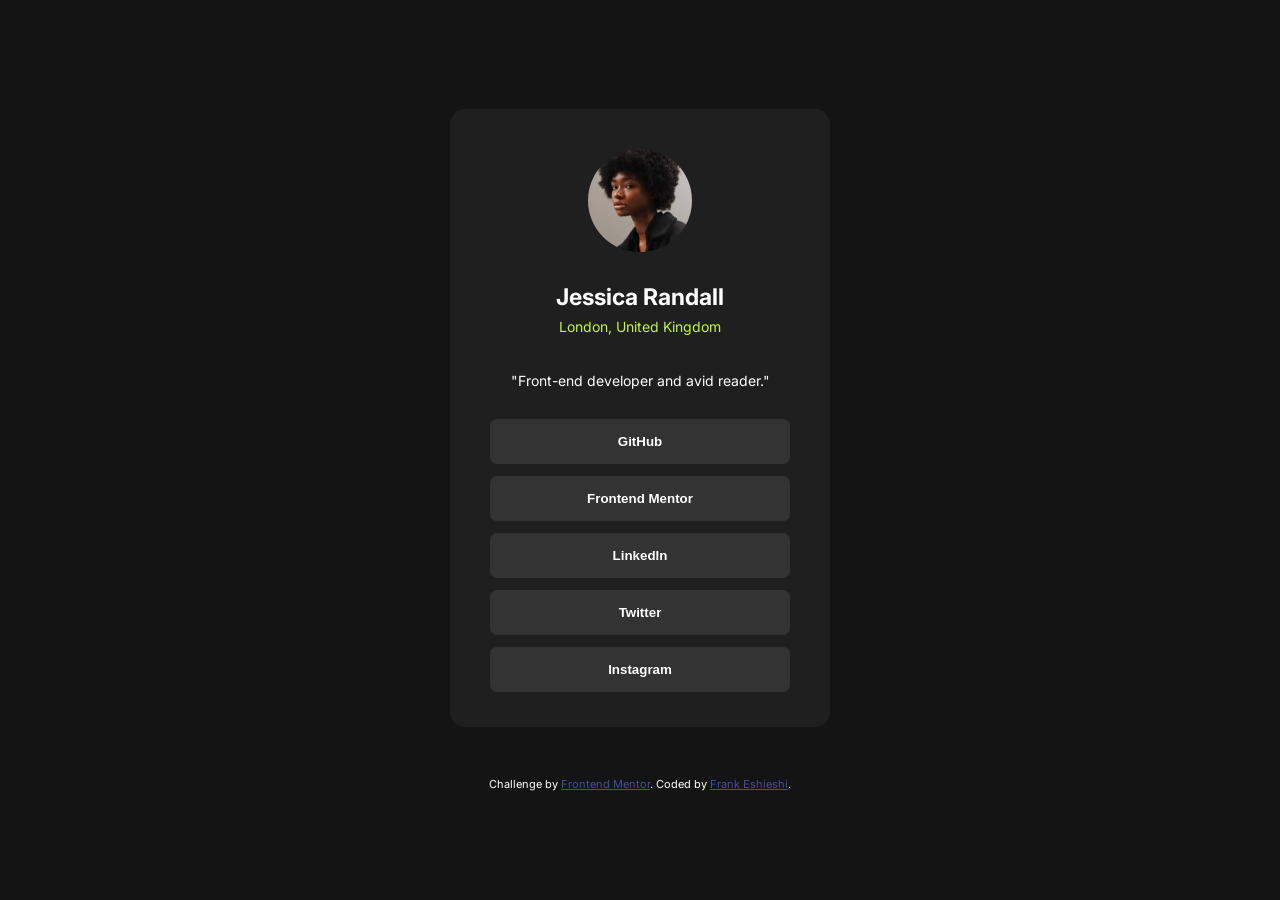
<file: index.html>
<!DOCTYPE html>
<html lang="en">
<head>
  <meta charset="UTF-8">
  <meta name="viewport" content="width=device-width, initial-scale=1.0"> <!-- displays site properly based on user's device -->

  <link rel="icon" type="image/png" sizes="32x32" href="./assets/images/favicon-32x32.png">
  <link rel="stylesheet" href="Social-Links-Profile-Main.css">
  
  <title>Frontend Mentor | Social links profile</title>

  <!-- Feel free to remove these styles or customise in your own stylesheet 👍 -->
  <style>
    .attribution { font-size: 11px; text-align: center; }
    .attribution a { color: hsl(228, 45%, 44%); }
  </style>
</head>
<body>
  <main>
    
      <section class="sec1">
        <div class="imgDiv"><img src="assets/images/avatar-jessica.jpeg" alt="avatar"></div>
        <div class="sec1Div">
          <h1>Jessica Randall</h1>
          <p>London, United Kingdom</p>
        </div>
        <div><p>"Front-end developer and avid reader."</p></div>
      </section>
      <section class="sec2">
        <button>GitHub</button>
        <button>Frontend Mentor</button>
        <button>LinkedIn</button>
        <button>Twitter</button>
        <button>Instagram</button>
      </section>
    
  </main>
  <footer>
    <div class="attribution">
      Challenge by <a href="https://www.frontendmentor.io?ref=challenge" target="_blank">Frontend Mentor</a>. 
      Coded by <a href="https://github.com/Fr1nk5sh" target="_blank">Frank Eshieshi</a>.
    </div>
  </footer>
</body>
</html>
</file>
<file: Social-Links-Profile-Main.css>
@import url('https://fonts.googleapis.com/css2?family=Inter:ital,opsz,wght@0,14..32,100..900;1,14..32,100..900&display=swap');

* {
    margin: 0px;
    padding: 0px;
    box-sizing: border-box;
}

:root {
    /* COLORS */
    --White: hsl(0, 0%, 100%);
    --Grey: hsl(0, 0%, 20%);
    --Dark-Grey: hsl(0, 0%, 12%);
    --Off-Black: hsl(0, 0%, 8%);
    --Green: hsl(75, 94%, 57%);

    /* FONT-WEIGHT */
    --FONT-WEIGHT-1: 400;
    --FONT-WEIGHT-2: 600;
    --FONT-WEIGHT-3: 700;

    --MARGIN: 30px;
 }

 body {
    background-color: var(--Off-Black);
    color: var(--White);
    font-family: 'Inter';
    font-size: 14px;
    min-height: 100vh;
    text-align: center;

    display: flex;
    flex-direction: column;
    justify-content: center;
    align-items: center;
}

main {
    background-color: var(--Dark-Grey);
    border-radius: 15px;
    white-space: nowrap;
    margin-bottom: 50px;

    display: flex;
    flex-direction: column;
    justify-content: center;
    align-items: center;
}

section {
    display: flex;
    flex-direction: column;
    align-items: center;
    justify-content: center;
}

.sec1 {
    padding: 30px;
}

.imgDiv {
    width: 40%;
}

img {
    display: block;
    width: 100%;
    height: 100%;
    border-radius: 50%;
}

.sec1Div {
    line-height: 30px;
    font-weight: var(--FONT-WEIGHT-1);
    margin: 30px 0px;
}

.sec1Div > h1 {
    font-size: 23px;
}

.sec1Div > p {
    color: var(--Green);
}

.sec2 {
    gap: 12px;
    padding: 0px 25px 25px;
}

button {
    background-color: var(--Grey);
    color: var(--White);
    font-weight: var(--FONT-WEIGHT-3);
    display: block;
    min-width: 280px;
    border: none;
    border-radius: 7px;
    padding: 15px 0px;
}

button:hover {
    background-color: var(--Green);
    color: var(--Off-Black);
    cursor: pointer;
}

@media screen and (min-width: 375px) {
    button {
        min-width: 300px;
    }
    .sec1 {
        padding-top: 40px;
    }
    .sec2 {
        padding: 0px 40px 35px;
    }
}
</file>
